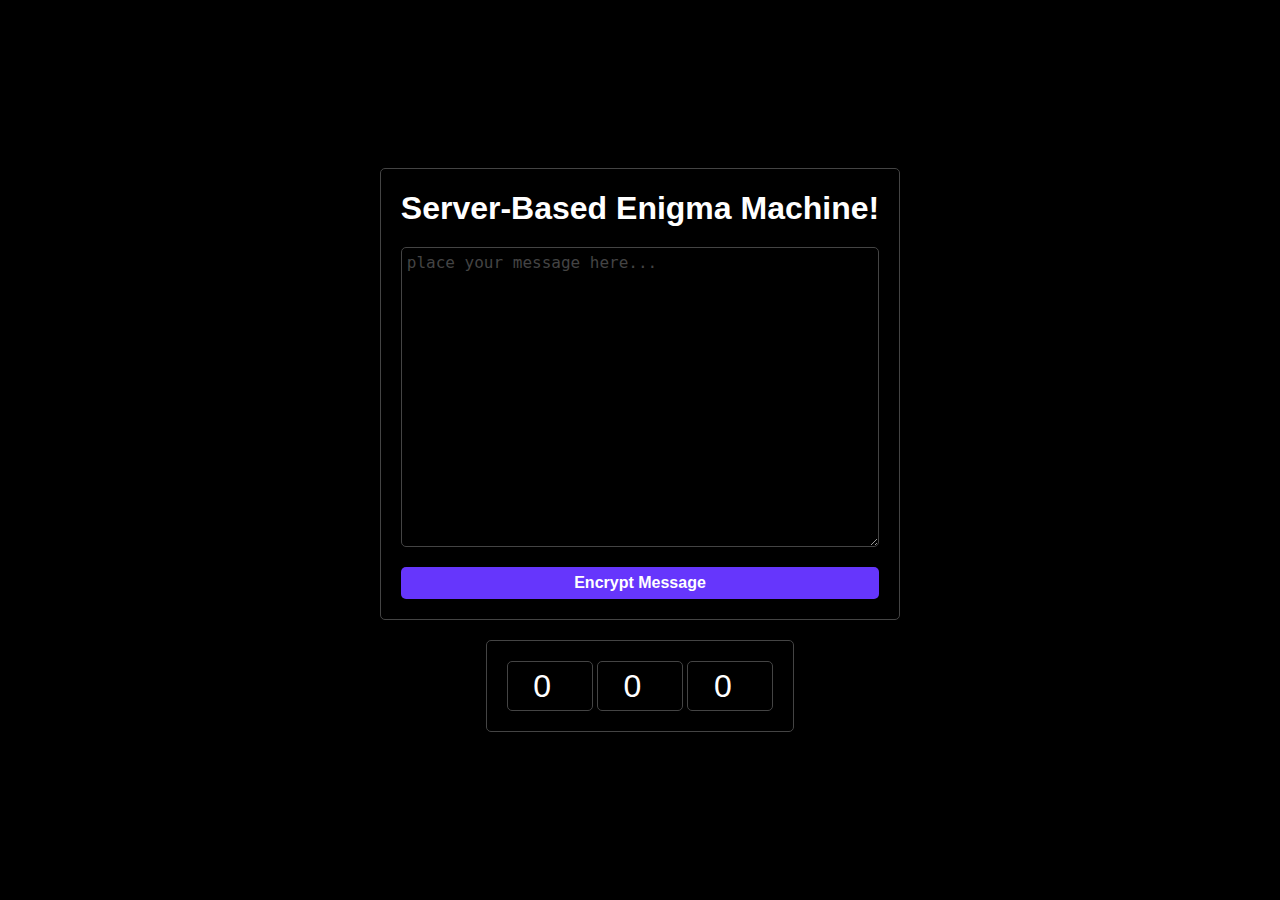
<file: Server/www/index.html>
<!DOCTYPE html> <html lang="en">

<head>
    <meta charset="UTF-8"> <title> Enigma Machine </title>
    <meta name="viewport" content="width=device-width, initial-scale=1.0">
    <link rel="stylesheet" href="assets/uikit.css">
</head>

<body class="uk-flex uk-flex-center uk-flex-middle uk-flex-column
             uk-height-expand uk-background-dark uk-gap">

    <div class="uk-border uk-rounded uk-flex uk-flex-column uk-gap uk-padding">

        <h1> Server-Based Enigma Machine! </h1>

        <textarea placeholder="place your message here..."
                  class="uk-input uk-height-medium" 
                  name="" id="" d
        ></textarea>

        <button class="uk-button uk-button-primary" onclick="encrypt()">
            Encrypt Message
        </button>

    </div>

    <div class="uk-border uk-rounded uk-flex-middle uk-padding">

        <input type="number" max="9" min="0" value="0" class="uk-input uk-h1 uk-text-center" a>
        <input type="number" max="9" min="0" value="0" class="uk-input uk-h1 uk-text-center" b>
        <input type="number" max="9" min="0" value="0" class="uk-input uk-h1 uk-text-center" c>

    </div>

    <script> function encrypt() {

        let a = document.querySelector("[a]").value;
        let b = document.querySelector("[b]").value;
        let c = document.querySelector("[c]").value;
        let d = document.querySelector("[d]").value;

        if( d.length==0 ){ alert( "add a message" ); return; }

        fetch( `http://localhost:8000?rot=${a}_${b}_${c}&msg=${d}` )

        .then( async ( data )=>{ 
            let raw = await data.json();
            document.querySelector("[d]").value = raw["msg"];
        })

        .catch(( err )=>{
            console.log( err );
        });

    } </script>


</body>

</html>
</file>
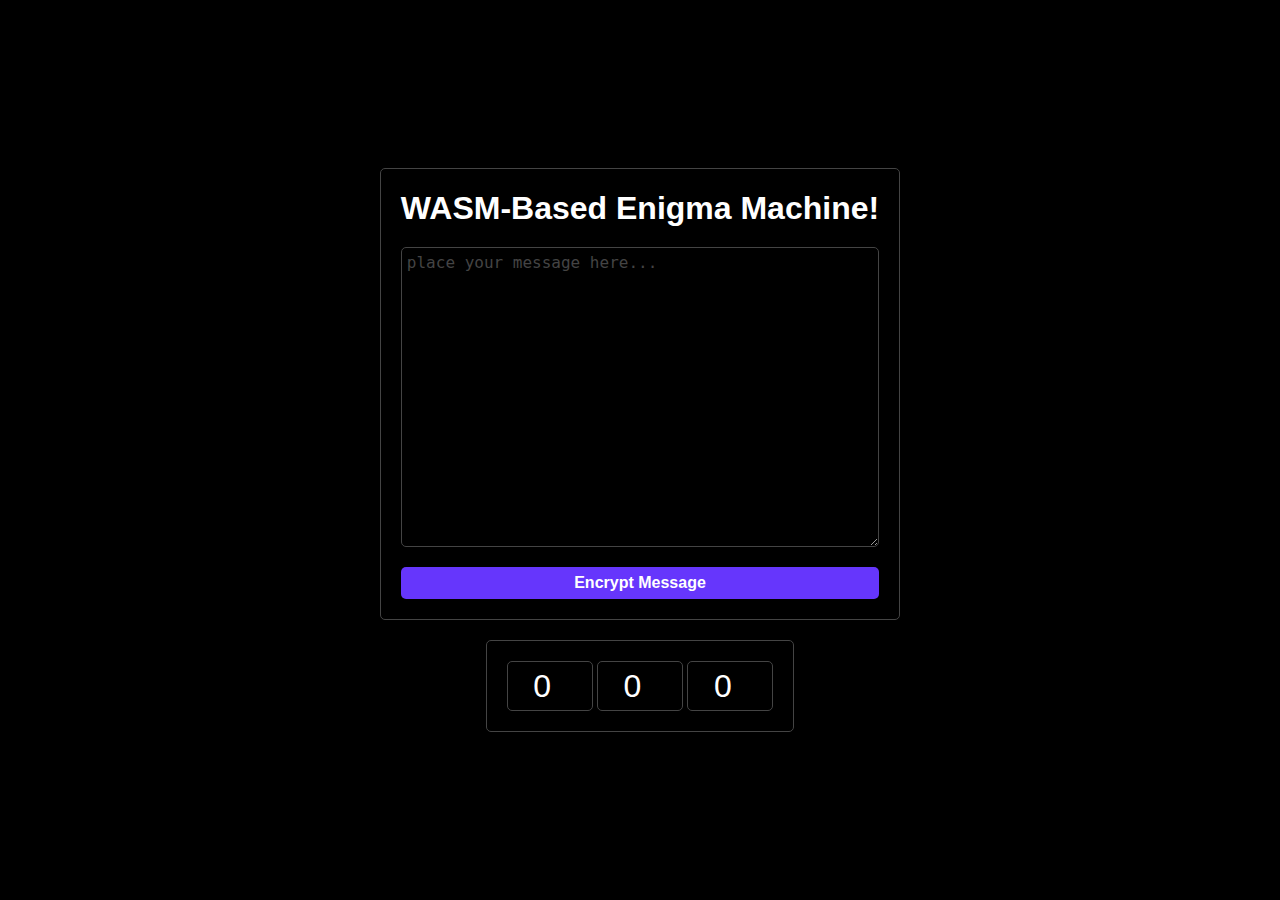
<file: Wasm/www/index.html>
<!DOCTYPE html> <html lang="en">

<head>
    <meta charset="UTF-8"> <title> Enigma Machine </title>
    <meta name="viewport" content="width=device-width, initial-scale=1.0">
    <link rel="stylesheet" href="assets/uikit.css">
    <script src="wasm/main.js"></script>
</head>

<body class="uk-flex uk-flex-center uk-flex-middle uk-flex-column
             uk-height-expand uk-background-dark uk-gap">

    <div class="uk-border uk-rounded uk-flex uk-flex-column uk-gap uk-padding">

        <h1> WASM-Based Enigma Machine! </h1>

        <textarea placeholder="place your message here..."
                  class="uk-input uk-height-medium" 
                  name="" id="" d
        ></textarea>

        <button class="uk-button uk-button-primary" onclick="encrypt()">
            Encrypt Message
        </button>

    </div>

    <div class="uk-border uk-rounded uk-flex-middle uk-padding">

        <input type="number" max="9" min="0" value="0" class="uk-input uk-h1 uk-text-center" a>
        <input type="number" max="9" min="0" value="0" class="uk-input uk-h1 uk-text-center" b>
        <input type="number" max="9" min="0" value="0" class="uk-input uk-h1 uk-text-center" c>

    </div>

    <script> function encrypt() {

        let a = Number( document.querySelector("[a]").value );
        let b = Number( document.querySelector("[b]").value );
        let c = Number( document.querySelector("[c]").value );
        let d = document.querySelector("[d]").value.toUpperCase();

        if( d.length==0 ){ alert( "add a message" ); return; }

        document.querySelector("[d]").value = module.encrypt( d, a, b, c );

    } </script>

    <script> window.addEventListener("load",()=>{
        Module().then(( ev )=>{
            window.module = ev;
        }).catch(()=>{
            alert("something went wrong");
        })
    }); </script>


</body>

</html>
</file>
